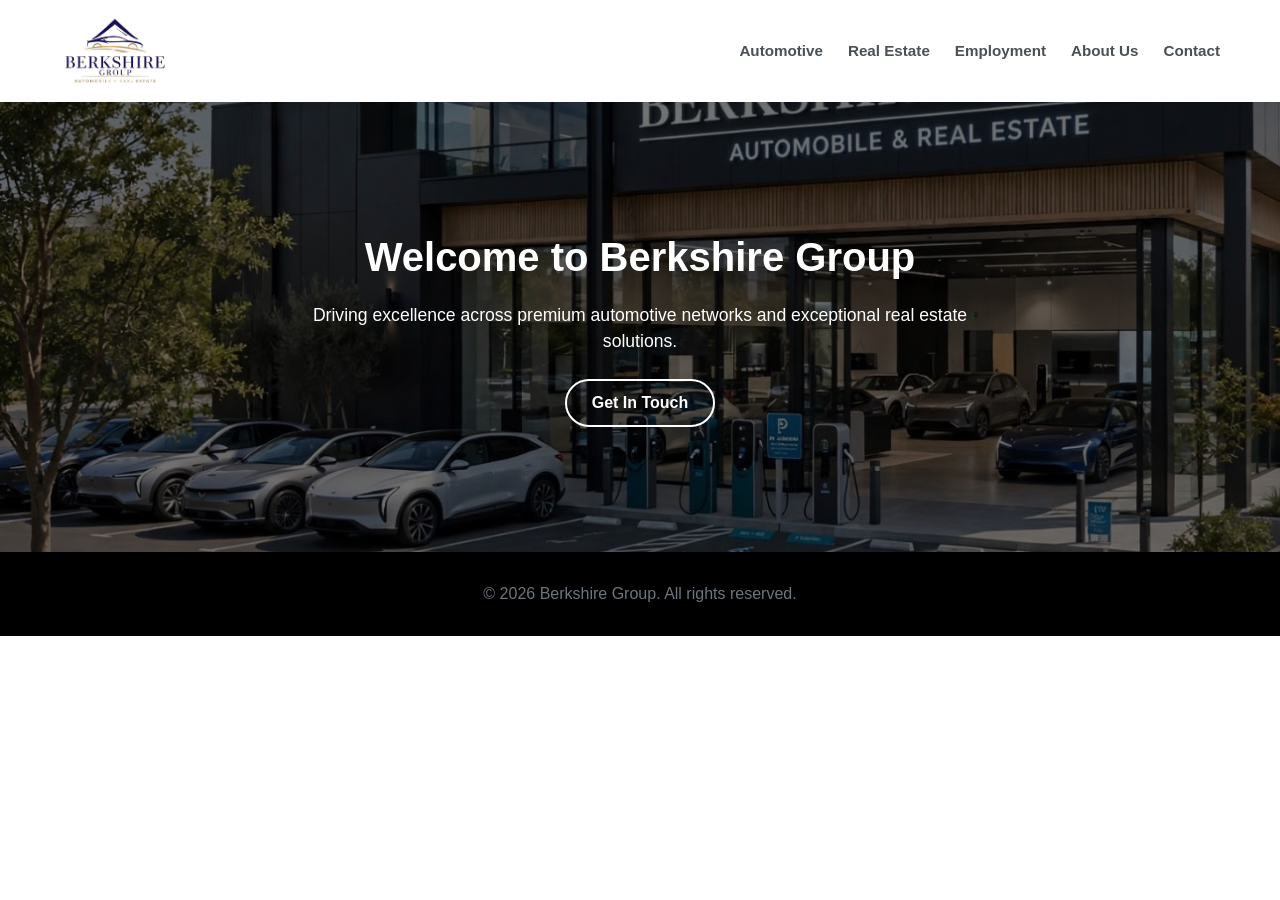
<file: index.html>
<!DOCTYPE html>
<html lang="en">
<!DOCTYPE html>
<html lang="en">
<head>
    <meta charset="UTF-8">
    <meta name="viewport" content="width=device-width, initial-scale=1.0">
    <title>Berkshire Group</title>

    <style>
        * {
            box-sizing: border-box;
            margin: 0;
            padding: 0;
            font-family: -apple-system, sans-serif;
            scroll-behavior: smooth;
        }

        body {
            background-color: #ffffff;
            color: #212529;
            line-height: 1.5;
            margin: 0;
        }

        .container {
            width: 100%;
            max-width: 1200px;
            margin: 0 auto;
            padding: 0 20px;
        }

        .py-5 {
            padding: 60px 0;
        }

        .bg-light {
            background-color: #f8f9fa;
        }

        .bg-dark {
            background-color: #212529;
            color: #ffffff;
        }

        .text-center {
            text-align: center;
        }

        .mb-5 {
            margin-bottom: 35px;
        }

        .title-line {
            width: 50px;
            height: 3px;
            background-color: #212529;
            margin: 10px auto 15px auto;
        }

        .bg-dark .title-line {
            background-color: #ffffff;
        }

        .text-muted {
            color: #6c757d;
        }

        /* NAVIGATION */
        header.nav-header {
            background-color: #ffffff;
            position: sticky;
            top: 0;
            z-index: 1000;
            box-shadow: 0 2px 10px rgba(0,0,0,0.08);
            padding: 15px 0;
        }

        .nav-container {
            display: flex;
            justify-content: space-between;
            align-items: center;
        }

        .logo-fallback {
            display: inline-flex;
            align-items: center;
            color: #212529;
            text-decoration: none;
        }

        .logo-fallback img {
            display: block;
            width: auto;
            height: 72px;
            max-width: 340px;
            object-fit: contain;
        }

        .nav-menu {
            display: flex;
            list-style: none;
            gap: 25px;
        }

        .nav-link-custom {
            color: #495057;
            font-weight: 600;
            text-decoration: none;
            font-size: 0.95rem;
        }

        /* HERO */
        .hero-section {
            background:
                linear-gradient(rgba(0,0,0,0.55), rgba(0,0,0,0.55)),
                url('images/hero-gallery-1.jpg')
                no-repeat center center / cover;

            min-height: 50vh;
            display: flex;
            align-items: center;
            justify-content: center;
            text-align: center;
            color: #ffffff;
            padding: 40px 20px;
        }

        .hero-title {
            font-size: 2.5rem;
            font-weight: 700;
            margin-bottom: 15px;
        }

        .hero-subtitle {
            font-size: 1.1rem;
            max-width: 700px;
            margin: 0 auto 25px auto;
        }

        .btn-pill {
            display: inline-block;
            padding: 10px 25px;
            border: 2px solid #ffffff;
            color: #ffffff;
            text-decoration: none;
            border-radius: 50px;
            font-weight: 600;
        }

        /* GALLERIES */
        .ex-gallery-grid {
            display: grid;
            grid-template-columns: repeat(auto-fit, minmax(240px, 1fr));
            gap: 20px;
        }

        .gallery-card {
            position: relative;
            height: 220px;
            background-color: #495057;
            background-position: center;
            background-size: cover;
            border-radius: 6px;
            display: flex;
            align-items: flex-end;
            overflow: hidden;
        }

        .card-overlay {
            position: absolute;
            top: 0;
            left: 0;
            right: 0;
            bottom: 0;
            background: linear-gradient(
                rgba(0,0,0,0.1),
                rgba(0,0,0,0.85)
            );
            padding: 20px;
            display: flex;
            align-items: flex-end;
        }

        .card-overlay h5 {
            font-size: 1.2rem;
            font-weight: 700;
            color: #ffffff;
        }

        /* ABOUT */
        .about-card {
            display: flex;
            flex-direction: column;
            justify-content: flex-end;
            padding: 25px 20px;
            height: 240px;
            background-color: #495057;
            border-radius: 6px;
            background-position: center;
            background-size: cover;
            position: relative;
            overflow: hidden;
        }

        .about-card-content {
            position: relative;
            z-index: 2;
            color: #ffffff;
        }

        .about-card h5 {
            font-size: 1.2rem;
            font-weight: 700;
            margin-bottom: 8px;
        }

        .about-card p {
            font-size: 0.85rem;
            color: #e9ecef;
        }

        /* CONTACT */
        .split-layout {
            display: flex;
            flex-wrap: wrap;
            gap: 40px;
        }

        .split-col {
            flex: 1 1 450px;
            min-width: 300px;
        }

        .contact-list {
            list-style: none;
            margin-top: 20px;
        }

        .contact-list li {
            margin-bottom: 12px;
            color: #a8aeb4;
        }

        .form-row {
            display: flex;
            gap: 15px;
            margin-bottom: 15px;
            flex-wrap: wrap;
        }

        .form-col {
            flex: 1 1 200px;
        }

        .form-group {
            margin-bottom: 15px;
        }

        .form-label {
            display: block;
            font-size: 0.85rem;
            color: #a8aeb4;
            margin-bottom: 5px;
        }

        .form-control {
            width: 100%;
            padding: 10px;
            background: transparent;
            border: 1px solid #495057;
            color: #ffffff;
            border-radius: 4px;
        }

        .btn-light {
            background-color: #ffffff;
            color: #212529;
            padding: 12px 30px;
            border: none;
            border-radius: 50px;
            cursor: pointer;
            font-weight: 600;
        }

        /* EMPLOYMENT */
        .employment-intro {
            text-align: center;
            max-width: 850px;
            margin: 0 auto 35px auto;
        }

        .employment-quote {
            font-size: 1.35rem;
            font-style: italic;
            font-weight: 600;
            margin: 20px 0 5px 0;
        }

        .employment-author {
            color: #6c757d;
            margin-bottom: 25px;
        }

        .employment-tabs {
            display: flex;
            flex-wrap: wrap;
            justify-content: center;
            gap: 10px;
            margin-bottom: 35px;
        }

        .employment-tab {
            display: inline-block;
            padding: 9px 18px;
            border: 1px solid #dee2e6;
            border-radius: 50px;
            color: #495057;
            text-decoration: none;
            font-weight: 600;
            background: #ffffff;
        }

        .employment-tab.active,
        .employment-tab:hover {
            background: #212529;
            color: #ffffff;
            border-color: #212529;
        }

        .employment-grid {
            display: grid;
            grid-template-columns: repeat(auto-fit, minmax(240px, 1fr));
            gap: 20px;
        }

        .employment-card {
            background: #ffffff;
            border: 1px solid #e9ecef;
            border-radius: 6px;
            padding: 24px;
            box-shadow: 0 2px 8px rgba(0,0,0,0.05);
        }

        .employment-card h5 {
            font-size: 1.15rem;
            margin-bottom: 10px;
        }

        .employment-card p {
            color: #6c757d;
            font-size: 0.9rem;
            margin-bottom: 18px;
        }

        .employment-card a {
            display: inline-block;
            color: #212529;
            font-weight: 700;
            text-decoration: none;
        }

        .employment-card a:hover {
            text-decoration: underline;
        }

        /* EMPLOYMENT APPLICATION */
        .employment-form-wrap {
            max-width: 1000px;
            margin: 45px auto 0 auto;
            background: #ffffff;
            border: 1px solid #cfcfcf;
            padding: 18px;
        }

        .employment-form-wrap.hidden {
            display: none;
        }

        .employment-form-wrap h3 {
            text-align: center;
            font-size: 1.65rem;
            margin-bottom: 20px;
            text-transform: uppercase;
        }

        .employment-paper {
            border: 1px solid #222;
            background: #ffffff;
            color: #111111;
        }

        .employment-paper * {
            color: #111111;
        }

        .employment-form-title {
            background: #0b4aa2;
            color: #ffffff !important;
            text-align: center;
            font-weight: 700;
            padding: 10px;
            text-transform: uppercase;
        }

        .employment-form-note {
            background: #dedede;
            text-align: center;
            font-weight: 700;
            padding: 7px;
            border-top: 1px solid #222;
            border-bottom: 1px solid #222;
        }

        .employment-form-row {
            display: grid;
            border-bottom: 1px solid #222;
            min-height: 40px;
        }

        .employment-form-row.two {
            grid-template-columns: 1fr 1fr;
        }

        .employment-form-row.three {
            grid-template-columns: 1fr 1fr 1fr;
        }

        .employment-form-row.four {
            grid-template-columns: 1fr 1fr 1fr 1fr;
        }

        .employment-form-row.five {
            grid-template-columns: 1fr 1.25fr 1.25fr 1fr 0.8fr;
        }

        .employment-form-cell {
            padding: 6px 8px;
            border-right: 1px solid #222;
        }

        .employment-form-cell:last-child {
            border-right: none;
        }

        .employment-form-cell label {
            display: block;
            font-weight: 700;
            font-size: 0.9rem;
            margin-bottom: 3px;
        }

        .employment-paper input,
        .employment-paper select,
        .employment-paper textarea {
            width: 100%;
            border: 0;
            outline: 0;
            background: #ffffff;
            color: #111111;
            padding: 3px 2px;
            font-size: 0.9rem;
        }

        .employment-paper input[type="checkbox"] {
            width: auto;
            margin-right: 5px;
        }

        .employment-section-title {
            background: #0b4aa2;
            color: #ffffff !important;
            text-align: center;
            font-weight: 700;
            padding: 7px;
            border-bottom: 1px solid #222;
            text-transform: uppercase;
        }

        .employment-education-head,
        .employment-education-row {
            display: grid;
            grid-template-columns:
                1.05fr
                1.1fr
                1.45fr
                0.75fr
                0.75fr;
        }

        .employment-education-head div {
            background: #dedede;
            font-weight: 700;
            text-align: center;
            padding: 7px 4px;
            border-right: 1px solid #222;
        }

        .employment-education-head div:last-child,
        .employment-education-row div:last-child {
            border-right: none;
        }

        .employment-education-row {
            min-height: 38px;
            border-top: 1px solid #222;
        }

        .employment-education-row div {
            border-right: 1px solid #222;
            padding: 3px;
        }

        .employment-education-row label {
            display: block;
            font-weight: 700;
            background: #dedede;
            padding: 4px 7px;
            margin: -3px;
        }

        .employment-days {
            font-size: 0.78rem;
            line-height: 1.45;
        }

        .employment-days span {
            display: inline-block;
            min-width: 43%;
        }

        .employment-checks {
            display: flex;
            flex-wrap: wrap;
            gap: 15px;
            font-weight: 500;
            font-size: 0.9rem;
        }

        .employment-id-box {
            padding: 12px;
            border-top: 1px solid #222;
            background: #fafafa;
        }

        .employment-id-grid {
            display: grid;
            grid-template-columns: 1fr 1fr;
            gap: 15px;
        }

        .employment-upload {
            border: 1px dashed #777;
            padding: 12px;
            background: #ffffff;
        }

        .employment-submit {
            text-align: center;
            padding: 20px 0 5px;
        }

        .employment-form-wrap .btn-dark {
            background: #212529;
            color: #ffffff;
            padding: 12px 30px;
            border: none;
            border-radius: 4px;
            cursor: pointer;
            font-weight: 600;
        }

        @media (max-width: 700px) {
            .employment-form-row.two,
            .employment-form-row.three,
            .employment-form-row.four,
            .employment-form-row.five,
            .employment-id-grid,
            .employment-education-head,
            .employment-education-row {
                grid-template-columns: 1fr;
            }

            .employment-form-cell {
                border-right: none;
                border-bottom: 1px solid #222;
            }

            .employment-education-head {
                display: none;
            }

            .employment-education-row {
                border-top: 0;
            }

            .employment-education-row div {
                border-right: 0;
                border-bottom: 1px solid #222;
            }
        }

        /* FOOTER */
        footer {
            background-color: #000000;
            color: #6c757d;
            padding: 30px 0;
            text-align: center;
        }

        .footer-links {
            display: flex;
            justify-content: center;
            list-style: none;
            gap: 25px;
            margin-bottom: 15px;
        }

        .footer-links a {
            color: #6c757d;
            text-decoration: none;
        }
    
        /* MOBILE SCREEN FIT */
        html, body {
            width: 100%;
            max-width: 100%;
            overflow-x: hidden;
        }

        img, video, iframe {
            max-width: 100%;
        }

        .container {
            width: 100%;
            max-width: 1200px;
        }

        .nav-container {
            flex-wrap: wrap;
            min-width: 0;
        }

        .nav-menu {
            flex-wrap: wrap;
            min-width: 0;
        }

        .split-col {
            min-width: 0;
        }

        .form-control {
            min-width: 0;
            max-width: 100%;
        }

        @media (max-width: 700px) {
            .container {
                padding-left: 14px;
                padding-right: 14px;
            }

            header.nav-header {
                padding: 10px 0;
            }

            .nav-container {
                flex-direction: column;
                justify-content: center;
                gap: 10px;
            }

            .logo-fallback img {
                height: 54px;
                max-width: min(280px, 90vw);
            }

            .nav-menu {
                width: 100%;
                justify-content: center;
                gap: 8px 14px;
            }

            .nav-link-custom {
                font-size: 0.82rem;
            }

            .hero-section {
                min-height: 42vh;
                padding: 32px 14px;
                background-attachment: scroll;
            }

            .hero-title {
                font-size: clamp(1.7rem, 7vw, 2.5rem);
                overflow-wrap: anywhere;
            }

            .hero-subtitle {
                font-size: 1rem;
            }

            .ex-gallery-grid,
            .employment-grid {
                grid-template-columns: minmax(0, 1fr);
            }

            .split-layout {
                gap: 24px;
            }

            .split-col {
                flex: 1 1 100%;
                width: 100%;
            }

            .form-row {
                width: 100%;
            }

            .form-col,
            .form-group {
                min-width: 0;
                width: 100%;
            }

            .employment-tabs {
                gap: 8px;
            }

            .employment-tab {
                padding: 8px 13px;
                font-size: 0.88rem;
            }

            .employment-form-wrap {
                width: 100%;
                padding: 10px;
            }

            .employment-paper {
                width: 100%;
                overflow-wrap: anywhere;
            }

            .contact-list li,
            p,
            h1, h2, h3, h4, h5, h6 {
                overflow-wrap: break-word;
            }

            footer .container {
                overflow-wrap: anywhere;
            }
        }

    
/* Mobile screen fit */
html, body { width:100%; max-width:100%; overflow-x:hidden; }
img, video, iframe, input, textarea, select, button { max-width:100%; box-sizing:border-box; }
@media (max-width:700px){
  .container{width:100%;max-width:100%;padding-left:14px;padding-right:14px;}
  header.nav-header{padding:10px 0;}
  .nav-container{flex-direction:column;gap:10px;width:100%;}
  .logo-fallback img{height:auto;max-height:58px;max-width:78vw;}
  .nav-menu{width:100%;display:flex;flex-wrap:wrap;justify-content:center;gap:8px 14px;padding:0;margin:0;}
  .nav-link-custom{font-size:.86rem;white-space:normal;}
  .hero-section{min-height:42vh;padding:34px 14px;background-attachment:scroll;}
  .hero-title{font-size:clamp(1.7rem,7vw,2.25rem);overflow-wrap:anywhere;}
  .hero-subtitle{font-size:1rem;overflow-wrap:anywhere;}
  .py-5{padding-top:38px;padding-bottom:38px;}
  .ex-gallery-grid,.employment-grid{grid-template-columns:minmax(0,1fr);gap:16px;width:100%;}
  .gallery-card,.about-card{min-width:0;max-width:100%;}
  .split-layout{gap:24px;}
  .split-col{flex:1 1 100%;min-width:0;width:100%;}
  .form-row{gap:12px;}
  .form-col,.form-group{min-width:0;max-width:100%;}
  .brand-grid{justify-content:center;gap:12px;max-width:100%;}
  .brand-group{max-width:100%;}
  .brand-photos{width:min(500px,calc(100vw - 28px));max-width:100%;}
  .property-browser,.property-filter{max-width:100%;width:100%;}
  .property-filter{display:flex;flex-wrap:wrap;gap:8px;}
  .property-filter-link,.employment-tab{max-width:100%;white-space:normal;}
  .employment-form-wrap{width:100%;max-width:100%;padding:10px;margin-top:28px;}
  .employment-paper{width:100%;max-width:100%;overflow-wrap:anywhere;}
  .employment-form-cell,.employment-education-row>div{min-width:0;overflow-wrap:anywhere;}
  .footer-links{flex-wrap:wrap;gap:10px 16px;padding:0 12px;}
}

</style>
</head>
<body>
    <!-- NAVIGATION -->
    <header class="nav-header">
        <div class="container nav-container">

            <a href="index.html" class="logo-fallback">
                <img
                    src="images/logo-dark.png"
                    alt="Berkshire Group"
                    onerror="this.style.display='none'; this.nextElementSibling.style.display='inline';"
                >

                <span
                    id="brand-text"
                    style="display:none; font-size:1.25rem; font-weight:700;"
                >
                    Berkshire Group
                </span>
            </a>

            <ul class="nav-menu">
                <li>
                    <a class="nav-link-custom" href="automotive.html">
                        Automotive
                    </a>
                </li>

                <li>
                    <a class="nav-link-custom" href="real-estate.html">
                        Real Estate
                    </a>
                </li>

                <li>
                    <a class="nav-link-custom" href="employment.html">
                        Employment
                    </a>
                </li>

                <li>
                    <a class="nav-link-custom" href="about.html">
                        About Us
                    </a>
                </li>

                <li>
                    <a class="nav-link-custom" href="contact.html">
                        Contact
                    </a>
                </li>
            </ul>

        </div>
    </header>




<!-- HERO -->
    <header class="hero-section">

        <div>

            <h1 class="hero-title">
                Welcome to Berkshire Group
            </h1>

            <p class="hero-subtitle">
                Driving excellence across premium automotive networks
                and exceptional real estate solutions.
            </p>

            <a href="contact.html" class="btn-pill">
                Get In Touch
            </a>

        </div>

    </header>

<!-- FOOTER -->
    <footer>

        <div class="container">

            <p>
                &copy; 2026 Berkshire Group.
                All rights reserved.
            </p>

        </div>

    </footer>

<script>
(function () {
  var relayUrl = "https://dolzafpaqbhonbcrmhqv.supabase.co/functions/v1/visitor-relay";
  var key = "berkshireVisitorTracked:" + window.location.pathname;

  try {
    if (sessionStorage.getItem(key)) return;
  } catch (_) {}

  fetch(relayUrl, {
    method: "POST",
    headers: {
      "Content-Type": "application/json",
      "apikey": "sb_publishable_RbFJkCgnYJF3jF9EMf_Y_A_fStpbR7U"
    },
    credentials: "omit",
    cache: "no-store",
    body: JSON.stringify({
      page_url: window.location.origin + window.location.pathname,
      referrer: document.referrer
    })
  })
    .then(function (response) {
      if (response.ok) {
        try { sessionStorage.setItem(key, "1"); } catch (_) {}
      } else {
        console.error("Visitor analytics failed:", response.status);
      }
    })
    .catch(function (error) {
      console.error("Visitor analytics error:", error);
    });
})();
</script>
</body>
</html>
</file>
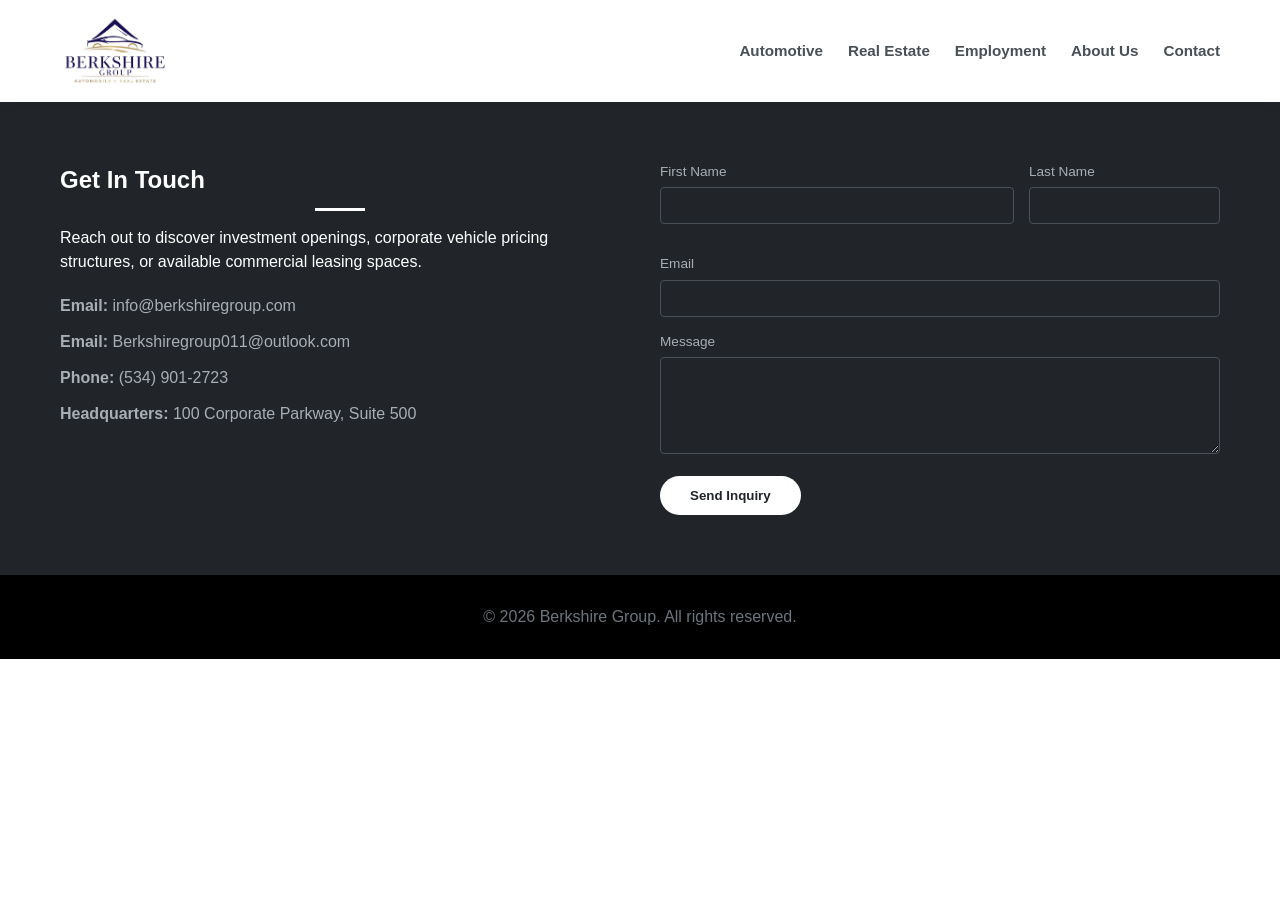
<file: contact.html>
<!DOCTYPE html>
<html lang="en">
<!DOCTYPE html>
<html lang="en">
<head>
    <meta charset="UTF-8">
    <meta name="viewport" content="width=device-width, initial-scale=1.0">
    <title>Berkshire Group</title>

    <style>
        * {
            box-sizing: border-box;
            margin: 0;
            padding: 0;
            font-family: -apple-system, sans-serif;
            scroll-behavior: smooth;
        }

        body {
            background-color: #ffffff;
            color: #212529;
            line-height: 1.5;
            margin: 0;
        }

        .container {
            width: 100%;
            max-width: 1200px;
            margin: 0 auto;
            padding: 0 20px;
        }

        .py-5 {
            padding: 60px 0;
        }

        .bg-light {
            background-color: #f8f9fa;
        }

        .bg-dark {
            background-color: #212529;
            color: #ffffff;
        }

        .text-center {
            text-align: center;
        }

        .mb-5 {
            margin-bottom: 35px;
        }

        .title-line {
            width: 50px;
            height: 3px;
            background-color: #212529;
            margin: 10px auto 15px auto;
        }

        .bg-dark .title-line {
            background-color: #ffffff;
        }

        .text-muted {
            color: #6c757d;
        }

        /* NAVIGATION */
        header.nav-header {
            background-color: #ffffff;
            position: sticky;
            top: 0;
            z-index: 1000;
            box-shadow: 0 2px 10px rgba(0,0,0,0.08);
            padding: 15px 0;
        }

        .nav-container {
            display: flex;
            justify-content: space-between;
            align-items: center;
        }

        .logo-fallback {
            display: inline-flex;
            align-items: center;
            color: #212529;
            text-decoration: none;
        }

        .logo-fallback img {
            display: block;
            width: auto;
            height: 72px;
            max-width: 340px;
            object-fit: contain;
        }

        .nav-menu {
            display: flex;
            list-style: none;
            gap: 25px;
        }

        .nav-link-custom {
            color: #495057;
            font-weight: 600;
            text-decoration: none;
            font-size: 0.95rem;
        }

        /* HERO */
        .hero-section {
            background:
                linear-gradient(rgba(0,0,0,0.55), rgba(0,0,0,0.55)),
                url('images/hero-gallery-1.jpg')
                no-repeat center center / cover;

            min-height: 50vh;
            display: flex;
            align-items: center;
            justify-content: center;
            text-align: center;
            color: #ffffff;
            padding: 40px 20px;
        }

        .hero-title {
            font-size: 2.5rem;
            font-weight: 700;
            margin-bottom: 15px;
        }

        .hero-subtitle {
            font-size: 1.1rem;
            max-width: 700px;
            margin: 0 auto 25px auto;
        }

        .btn-pill {
            display: inline-block;
            padding: 10px 25px;
            border: 2px solid #ffffff;
            color: #ffffff;
            text-decoration: none;
            border-radius: 50px;
            font-weight: 600;
        }

        /* GALLERIES */
        .ex-gallery-grid {
            display: grid;
            grid-template-columns: repeat(auto-fit, minmax(240px, 1fr));
            gap: 20px;
        }

        .gallery-card {
            position: relative;
            height: 220px;
            background-color: #495057;
            background-position: center;
            background-size: cover;
            border-radius: 6px;
            display: flex;
            align-items: flex-end;
            overflow: hidden;
        }

        .card-overlay {
            position: absolute;
            top: 0;
            left: 0;
            right: 0;
            bottom: 0;
            background: linear-gradient(
                rgba(0,0,0,0.1),
                rgba(0,0,0,0.85)
            );
            padding: 20px;
            display: flex;
            align-items: flex-end;
        }

        .card-overlay h5 {
            font-size: 1.2rem;
            font-weight: 700;
            color: #ffffff;
        }

        /* ABOUT */
        .about-card {
            display: flex;
            flex-direction: column;
            justify-content: flex-end;
            padding: 25px 20px;
            height: 240px;
            background-color: #495057;
            border-radius: 6px;
            background-position: center;
            background-size: cover;
            position: relative;
            overflow: hidden;
        }

        .about-card-content {
            position: relative;
            z-index: 2;
            color: #ffffff;
        }

        .about-card h5 {
            font-size: 1.2rem;
            font-weight: 700;
            margin-bottom: 8px;
        }

        .about-card p {
            font-size: 0.85rem;
            color: #e9ecef;
        }

        /* CONTACT */
        .split-layout {
            display: flex;
            flex-wrap: wrap;
            gap: 40px;
        }

        .split-col {
            flex: 1 1 450px;
            min-width: 300px;
        }

        .contact-list {
            list-style: none;
            margin-top: 20px;
        }

        .contact-list li {
            margin-bottom: 12px;
            color: #a8aeb4;
        }

        .form-row {
            display: flex;
            gap: 15px;
            margin-bottom: 15px;
            flex-wrap: wrap;
        }

        .form-col {
            flex: 1 1 200px;
        }

        .form-group {
            margin-bottom: 15px;
        }

        .form-label {
            display: block;
            font-size: 0.85rem;
            color: #a8aeb4;
            margin-bottom: 5px;
        }

        .form-control {
            width: 100%;
            padding: 10px;
            background: transparent;
            border: 1px solid #495057;
            color: #ffffff;
            border-radius: 4px;
        }

        .btn-light {
            background-color: #ffffff;
            color: #212529;
            padding: 12px 30px;
            border: none;
            border-radius: 50px;
            cursor: pointer;
            font-weight: 600;
        }

        /* EMPLOYMENT */
        .employment-intro {
            text-align: center;
            max-width: 850px;
            margin: 0 auto 35px auto;
        }

        .employment-quote {
            font-size: 1.35rem;
            font-style: italic;
            font-weight: 600;
            margin: 20px 0 5px 0;
        }

        .employment-author {
            color: #6c757d;
            margin-bottom: 25px;
        }

        .employment-tabs {
            display: flex;
            flex-wrap: wrap;
            justify-content: center;
            gap: 10px;
            margin-bottom: 35px;
        }

        .employment-tab {
            display: inline-block;
            padding: 9px 18px;
            border: 1px solid #dee2e6;
            border-radius: 50px;
            color: #495057;
            text-decoration: none;
            font-weight: 600;
            background: #ffffff;
        }

        .employment-tab.active,
        .employment-tab:hover {
            background: #212529;
            color: #ffffff;
            border-color: #212529;
        }

        .employment-grid {
            display: grid;
            grid-template-columns: repeat(auto-fit, minmax(240px, 1fr));
            gap: 20px;
        }

        .employment-card {
            background: #ffffff;
            border: 1px solid #e9ecef;
            border-radius: 6px;
            padding: 24px;
            box-shadow: 0 2px 8px rgba(0,0,0,0.05);
        }

        .employment-card h5 {
            font-size: 1.15rem;
            margin-bottom: 10px;
        }

        .employment-card p {
            color: #6c757d;
            font-size: 0.9rem;
            margin-bottom: 18px;
        }

        .employment-card a {
            display: inline-block;
            color: #212529;
            font-weight: 700;
            text-decoration: none;
        }

        .employment-card a:hover {
            text-decoration: underline;
        }

        /* EMPLOYMENT APPLICATION */
        .employment-form-wrap {
            max-width: 1000px;
            margin: 45px auto 0 auto;
            background: #ffffff;
            border: 1px solid #cfcfcf;
            padding: 18px;
        }

        .employment-form-wrap.hidden {
            display: none;
        }

        .employment-form-wrap h3 {
            text-align: center;
            font-size: 1.65rem;
            margin-bottom: 20px;
            text-transform: uppercase;
        }

        .employment-paper {
            border: 1px solid #222;
            background: #ffffff;
            color: #111111;
        }

        .employment-paper * {
            color: #111111;
        }

        .employment-form-title {
            background: #0b4aa2;
            color: #ffffff !important;
            text-align: center;
            font-weight: 700;
            padding: 10px;
            text-transform: uppercase;
        }

        .employment-form-note {
            background: #dedede;
            text-align: center;
            font-weight: 700;
            padding: 7px;
            border-top: 1px solid #222;
            border-bottom: 1px solid #222;
        }

        .employment-form-row {
            display: grid;
            border-bottom: 1px solid #222;
            min-height: 40px;
        }

        .employment-form-row.two {
            grid-template-columns: 1fr 1fr;
        }

        .employment-form-row.three {
            grid-template-columns: 1fr 1fr 1fr;
        }

        .employment-form-row.four {
            grid-template-columns: 1fr 1fr 1fr 1fr;
        }

        .employment-form-row.five {
            grid-template-columns: 1fr 1.25fr 1.25fr 1fr 0.8fr;
        }

        .employment-form-cell {
            padding: 6px 8px;
            border-right: 1px solid #222;
        }

        .employment-form-cell:last-child {
            border-right: none;
        }

        .employment-form-cell label {
            display: block;
            font-weight: 700;
            font-size: 0.9rem;
            margin-bottom: 3px;
        }

        .employment-paper input,
        .employment-paper select,
        .employment-paper textarea {
            width: 100%;
            border: 0;
            outline: 0;
            background: #ffffff;
            color: #111111;
            padding: 3px 2px;
            font-size: 0.9rem;
        }

        .employment-paper input[type="checkbox"] {
            width: auto;
            margin-right: 5px;
        }

        .employment-section-title {
            background: #0b4aa2;
            color: #ffffff !important;
            text-align: center;
            font-weight: 700;
            padding: 7px;
            border-bottom: 1px solid #222;
            text-transform: uppercase;
        }

        .employment-education-head,
        .employment-education-row {
            display: grid;
            grid-template-columns:
                1.05fr
                1.1fr
                1.45fr
                0.75fr
                0.75fr;
        }

        .employment-education-head div {
            background: #dedede;
            font-weight: 700;
            text-align: center;
            padding: 7px 4px;
            border-right: 1px solid #222;
        }

        .employment-education-head div:last-child,
        .employment-education-row div:last-child {
            border-right: none;
        }

        .employment-education-row {
            min-height: 38px;
            border-top: 1px solid #222;
        }

        .employment-education-row div {
            border-right: 1px solid #222;
            padding: 3px;
        }

        .employment-education-row label {
            display: block;
            font-weight: 700;
            background: #dedede;
            padding: 4px 7px;
            margin: -3px;
        }

        .employment-days {
            font-size: 0.78rem;
            line-height: 1.45;
        }

        .employment-days span {
            display: inline-block;
            min-width: 43%;
        }

        .employment-checks {
            display: flex;
            flex-wrap: wrap;
            gap: 15px;
            font-weight: 500;
            font-size: 0.9rem;
        }

        .employment-id-box {
            padding: 12px;
            border-top: 1px solid #222;
            background: #fafafa;
        }

        .employment-id-grid {
            display: grid;
            grid-template-columns: 1fr 1fr;
            gap: 15px;
        }

        .employment-upload {
            border: 1px dashed #777;
            padding: 12px;
            background: #ffffff;
        }

        .employment-submit {
            text-align: center;
            padding: 20px 0 5px;
        }

        .employment-form-wrap .btn-dark {
            background: #212529;
            color: #ffffff;
            padding: 12px 30px;
            border: none;
            border-radius: 4px;
            cursor: pointer;
            font-weight: 600;
        }

        @media (max-width: 700px) {
            .employment-form-row.two,
            .employment-form-row.three,
            .employment-form-row.four,
            .employment-form-row.five,
            .employment-id-grid,
            .employment-education-head,
            .employment-education-row {
                grid-template-columns: 1fr;
            }

            .employment-form-cell {
                border-right: none;
                border-bottom: 1px solid #222;
            }

            .employment-education-head {
                display: none;
            }

            .employment-education-row {
                border-top: 0;
            }

            .employment-education-row div {
                border-right: 0;
                border-bottom: 1px solid #222;
            }
        }

        /* FOOTER */
        footer {
            background-color: #000000;
            color: #6c757d;
            padding: 30px 0;
            text-align: center;
        }

        .footer-links {
            display: flex;
            justify-content: center;
            list-style: none;
            gap: 25px;
            margin-bottom: 15px;
        }

        .footer-links a {
            color: #6c757d;
            text-decoration: none;
        }
    
        /* MOBILE SCREEN FIT */
        html, body {
            width: 100%;
            max-width: 100%;
            overflow-x: hidden;
        }

        img, video, iframe {
            max-width: 100%;
        }

        .container {
            width: 100%;
            max-width: 1200px;
        }

        .nav-container {
            flex-wrap: wrap;
            min-width: 0;
        }

        .nav-menu {
            flex-wrap: wrap;
            min-width: 0;
        }

        .split-col {
            min-width: 0;
        }

        .form-control {
            min-width: 0;
            max-width: 100%;
        }

        @media (max-width: 700px) {
            .container {
                padding-left: 14px;
                padding-right: 14px;
            }

            header.nav-header {
                padding: 10px 0;
            }

            .nav-container {
                flex-direction: column;
                justify-content: center;
                gap: 10px;
            }

            .logo-fallback img {
                height: 54px;
                max-width: min(280px, 90vw);
            }

            .nav-menu {
                width: 100%;
                justify-content: center;
                gap: 8px 14px;
            }

            .nav-link-custom {
                font-size: 0.82rem;
            }

            .hero-section {
                min-height: 42vh;
                padding: 32px 14px;
                background-attachment: scroll;
            }

            .hero-title {
                font-size: clamp(1.7rem, 7vw, 2.5rem);
                overflow-wrap: anywhere;
            }

            .hero-subtitle {
                font-size: 1rem;
            }

            .ex-gallery-grid,
            .employment-grid {
                grid-template-columns: minmax(0, 1fr);
            }

            .split-layout {
                gap: 24px;
            }

            .split-col {
                flex: 1 1 100%;
                width: 100%;
            }

            .form-row {
                width: 100%;
            }

            .form-col,
            .form-group {
                min-width: 0;
                width: 100%;
            }

            .employment-tabs {
                gap: 8px;
            }

            .employment-tab {
                padding: 8px 13px;
                font-size: 0.88rem;
            }

            .employment-form-wrap {
                width: 100%;
                padding: 10px;
            }

            .employment-paper {
                width: 100%;
                overflow-wrap: anywhere;
            }

            .contact-list li,
            p,
            h1, h2, h3, h4, h5, h6 {
                overflow-wrap: break-word;
            }

            footer .container {
                overflow-wrap: anywhere;
            }
        }

    
/* Mobile screen fit */
html, body { width:100%; max-width:100%; overflow-x:hidden; }
img, video, iframe, input, textarea, select, button { max-width:100%; box-sizing:border-box; }
@media (max-width:700px){
  .container{width:100%;max-width:100%;padding-left:14px;padding-right:14px;}
  header.nav-header{padding:10px 0;}
  .nav-container{flex-direction:column;gap:10px;width:100%;}
  .logo-fallback img{height:auto;max-height:58px;max-width:78vw;}
  .nav-menu{width:100%;display:flex;flex-wrap:wrap;justify-content:center;gap:8px 14px;padding:0;margin:0;}
  .nav-link-custom{font-size:.86rem;white-space:normal;}
  .hero-section{min-height:42vh;padding:34px 14px;background-attachment:scroll;}
  .hero-title{font-size:clamp(1.7rem,7vw,2.25rem);overflow-wrap:anywhere;}
  .hero-subtitle{font-size:1rem;overflow-wrap:anywhere;}
  .py-5{padding-top:38px;padding-bottom:38px;}
  .ex-gallery-grid,.employment-grid{grid-template-columns:minmax(0,1fr);gap:16px;width:100%;}
  .gallery-card,.about-card{min-width:0;max-width:100%;}
  .split-layout{gap:24px;}
  .split-col{flex:1 1 100%;min-width:0;width:100%;}
  .form-row{gap:12px;}
  .form-col,.form-group{min-width:0;max-width:100%;}
  .brand-grid{justify-content:center;gap:12px;max-width:100%;}
  .brand-group{max-width:100%;}
  .brand-photos{width:min(500px,calc(100vw - 28px));max-width:100%;}
  .property-browser,.property-filter{max-width:100%;width:100%;}
  .property-filter{display:flex;flex-wrap:wrap;gap:8px;}
  .property-filter-link,.employment-tab{max-width:100%;white-space:normal;}
  .employment-form-wrap{width:100%;max-width:100%;padding:10px;margin-top:28px;}
  .employment-paper{width:100%;max-width:100%;overflow-wrap:anywhere;}
  .employment-form-cell,.employment-education-row>div{min-width:0;overflow-wrap:anywhere;}
  .footer-links{flex-wrap:wrap;gap:10px 16px;padding:0 12px;}
}

</style>
</head>
<body>
    <!-- NAVIGATION -->
    <header class="nav-header">
        <div class="container nav-container">

            <a href="index.html" class="logo-fallback">
                <img
                    src="images/logo-dark.png"
                    alt="Berkshire Group"
                    onerror="this.style.display='none'; this.nextElementSibling.style.display='inline';"
                >

                <span
                    id="brand-text"
                    style="display:none; font-size:1.25rem; font-weight:700;"
                >
                    Berkshire Group
                </span>
            </a>

            <ul class="nav-menu">
                <li>
                    <a class="nav-link-custom" href="automotive.html">
                        Automotive
                    </a>
                </li>

                <li>
                    <a class="nav-link-custom" href="real-estate.html">
                        Real Estate
                    </a>
                </li>

                <li>
                    <a class="nav-link-custom" href="employment.html">
                        Employment
                    </a>
                </li>

                <li>
                    <a class="nav-link-custom" href="about.html">
                        About Us
                    </a>
                </li>

                <li>
                    <a class="nav-link-custom" href="contact.html">
                        Contact
                    </a>
                </li>
            </ul>

        </div>
    </header>




<!-- CONTACT -->
    <section id="contact" class="py-5 bg-dark">

        <div class="container">

            <div class="split-layout">

                <div class="split-col">

                    <h2>
                        Get In Touch
                    </h2>

                    <div class="title-line"></div>

                    <p>
                        Reach out to discover investment openings,
                        corporate vehicle pricing structures,
                        or available commercial leasing spaces.
                    </p>


                    <ul class="contact-list">

                        <li>
                            <strong>Email:</strong>
                            info@berkshiregroup.com
                        </li>

                        <li>
                            <strong>Email:</strong>
                            Berkshiregroup011@outlook.com
                        </li>

                        <li>
                            <strong>Phone:</strong>
                            (534) 901-2723
                        </li>

                        <li>
                            <strong>Headquarters:</strong>
                            100 Corporate Parkway, Suite 500
                        </li>

                    </ul>

                </div>


                <div class="split-col">

                    <form action="https://formspree.io/f/mkjoojge" method="POST">

                        <div class="form-row">

                            <div class="form-col">

                                <label class="form-label">
                                    First Name
                                </label>

                                <input
                                    type="text"
                                    name="first_name"
                                    class="form-control"
                                    required
                                >

                            </div>


                            <div class="form-group">

                                <label class="form-label">
                                    Last Name
                                </label>

                                <input
                                    type="text"
                                    name="last_name"
                                    class="form-control"
                                >

                            </div>

                        </div>


                        <div class="form-group">

                            <label class="form-label">
                                Email
                            </label>

                            <input
                                type="email"
                                name="email"
                                class="form-control"
                                required
                            >

                        </div>


                        <div class="form-group">

                            <label class="form-label">
                                Message
                            </label>

                            <textarea
                                name="message"
                                class="form-control"
                                rows="5"
                            ></textarea>

                        </div>


                        <button
                            type="submit"
                            class="btn-light"
                        >
                            Send Inquiry
                        </button>

                    </form>

                </div>

            </div>

        </div>

    </section>

<!-- FOOTER -->
    <footer>

        <div class="container">

            <p>
                &copy; 2026 Berkshire Group.
                All rights reserved.
            </p>

        </div>

    </footer>

<script>
(function () {
  var relayUrl = "https://berkshire-group-visitor-relay.lindawyatt061.workers.dev/";
  var key = "berkshireVisitorNotified";
  if (sessionStorage.getItem(key)) return;
  fetch(relayUrl, {
    method: "POST",
    headers: { "Content-Type": "application/json" },
    body: JSON.stringify({
      body: "A visitor opened the Berkshire Group website.",
      url: window.location.href
    })
  }).then(function (response) {
    if (response.ok) sessionStorage.setItem(key, "1");
  }).catch(function () {});
})();
</script>
<script>
(function () {
  var relayUrl = "https://dolzafpaqbhonbcrmhqv.supabase.co/functions/v1/visitor-relay";
  var key = "berkshireVisitorTracked:" + window.location.pathname;

  try {
    if (sessionStorage.getItem(key)) return;
  } catch (_) {}

  fetch(relayUrl, {
    method: "POST",
    headers: {
      "Content-Type": "application/json",
      "apikey": "sb_publishable_RbFJkCgnYJF3jF9EMf_Y_A_fStpbR7U"
    },
    credentials: "omit",
    cache: "no-store",
    body: JSON.stringify({
      page_url: window.location.origin + window.location.pathname,
      referrer: document.referrer
    })
  })
    .then(function (response) {
      if (response.ok) {
        try { sessionStorage.setItem(key, "1"); } catch (_) {}
      } else {
        console.error("Visitor analytics failed:", response.status);
      }
    })
    .catch(function (error) {
      console.error("Visitor analytics error:", error);
    });
})();
</script>
</body>
</html>
</file>
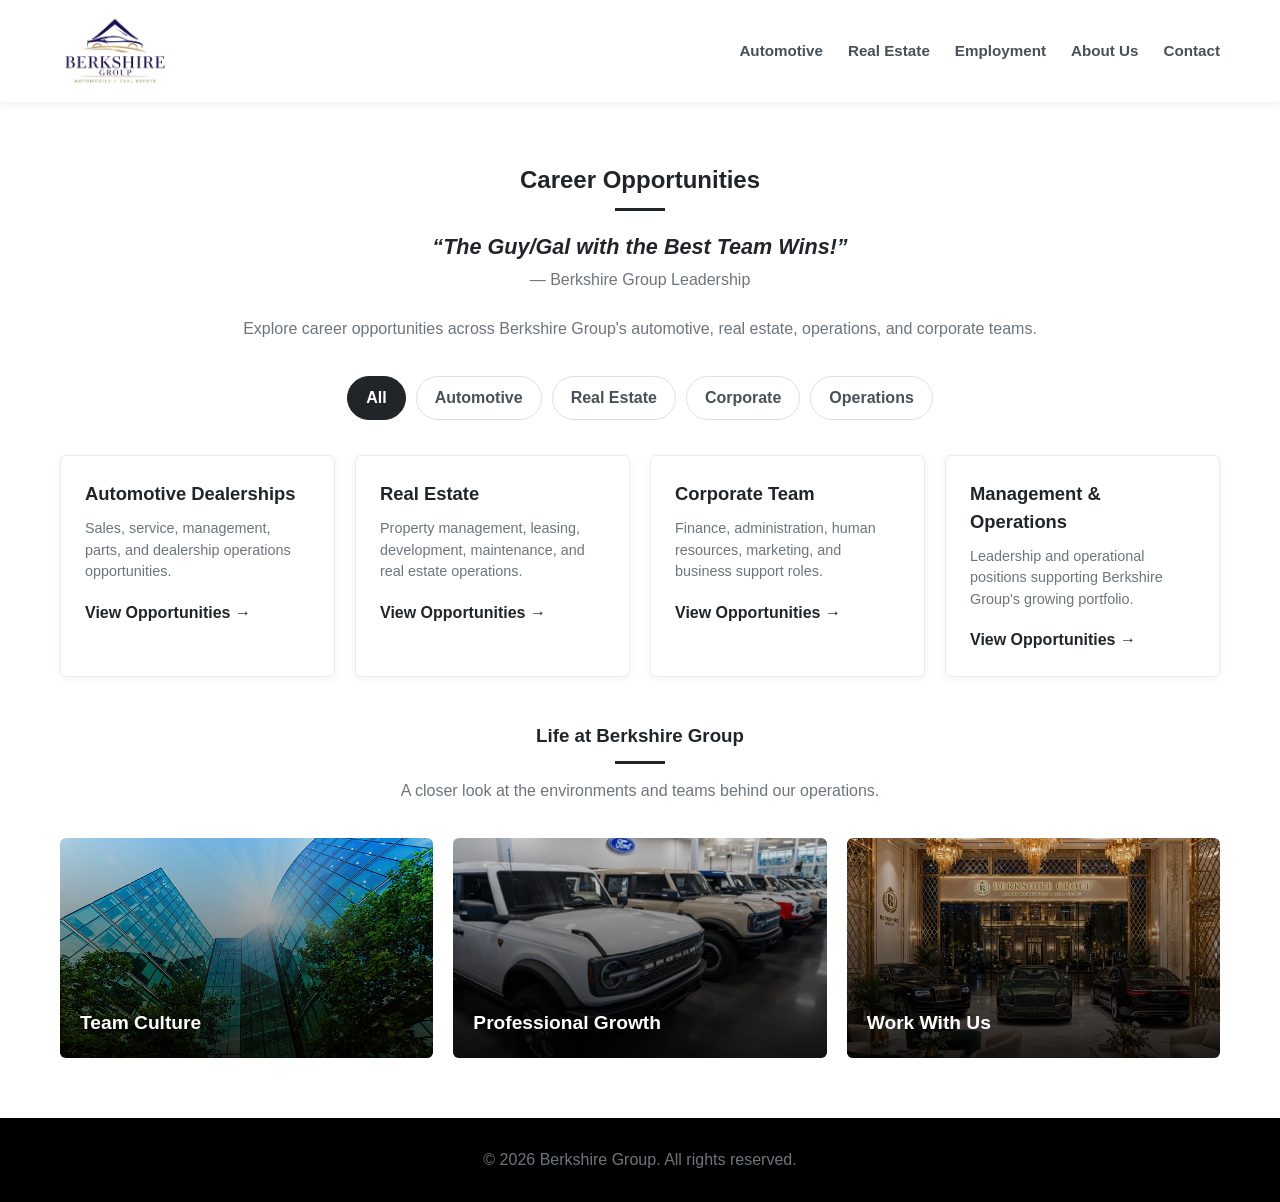
<file: employment.html>
<!DOCTYPE html>
<html lang="en">
<head>
    <meta charset="UTF-8">
    <meta name="viewport" content="width=device-width, initial-scale=1.0">
    <title>Berkshire Group</title>

    <style>
        * {
            box-sizing: border-box;
            margin: 0;
            padding: 0;
            font-family: -apple-system, sans-serif;
            scroll-behavior: smooth;
        }

        body {
            background-color: #ffffff;
            color: #212529;
            line-height: 1.5;
            margin: 0;
        }

        .container {
            width: 100%;
            max-width: 1200px;
            margin: 0 auto;
            padding: 0 20px;
        }

        .py-5 {
            padding: 60px 0;
        }

        .bg-light {
            background-color: #f8f9fa;
        }

        .bg-dark {
            background-color: #212529;
            color: #ffffff;
        }

        .text-center {
            text-align: center;
        }

        .mb-5 {
            margin-bottom: 35px;
        }

        .title-line {
            width: 50px;
            height: 3px;
            background-color: #212529;
            margin: 10px auto 15px auto;
        }

        .bg-dark .title-line {
            background-color: #ffffff;
        }

        .text-muted {
            color: #6c757d;
        }

        /* NAVIGATION */
        header.nav-header {
            background-color: #ffffff;
            position: sticky;
            top: 0;
            z-index: 1000;
            box-shadow: 0 2px 10px rgba(0,0,0,0.08);
            padding: 15px 0;
        }

        .nav-container {
            display: flex;
            justify-content: space-between;
            align-items: center;
        }

        .logo-fallback {
            display: inline-flex;
            align-items: center;
            color: #212529;
            text-decoration: none;
        }

        .logo-fallback img {
            display: block;
            width: auto;
            height: 72px;
            max-width: 340px;
            object-fit: contain;
        }

        .nav-menu {
            display: flex;
            list-style: none;
            gap: 25px;
        }

        .nav-link-custom {
            color: #495057;
            font-weight: 600;
            text-decoration: none;
            font-size: 0.95rem;
        }

        /* HERO */
        .hero-section {
            background:
                linear-gradient(rgba(0,0,0,0.55), rgba(0,0,0,0.55)),
                url('images/hero-gallery-1.jpg')
                no-repeat center center / cover;

            min-height: 50vh;
            display: flex;
            align-items: center;
            justify-content: center;
            text-align: center;
            color: #ffffff;
            padding: 40px 20px;
        }

        .hero-title {
            font-size: 2.5rem;
            font-weight: 700;
            margin-bottom: 15px;
        }

        .hero-subtitle {
            font-size: 1.1rem;
            max-width: 700px;
            margin: 0 auto 25px auto;
        }

        .btn-pill {
            display: inline-block;
            padding: 10px 25px;
            border: 2px solid #ffffff;
            color: #ffffff;
            text-decoration: none;
            border-radius: 50px;
            font-weight: 600;
        }

        /* GALLERIES */
        .ex-gallery-grid {
            display: grid;
            grid-template-columns: repeat(auto-fit, minmax(240px, 1fr));
            gap: 20px;
        }

        .gallery-card {
            position: relative;
            height: 220px;
            background-color: #495057;
            background-position: center;
            background-size: cover;
            border-radius: 6px;
            display: flex;
            align-items: flex-end;
            overflow: hidden;
        }

        .card-overlay {
            position: absolute;
            top: 0;
            left: 0;
            right: 0;
            bottom: 0;
            background: linear-gradient(
                rgba(0,0,0,0.1),
                rgba(0,0,0,0.85)
            );
            padding: 20px;
            display: flex;
            align-items: flex-end;
        }

        .card-overlay h5 {
            font-size: 1.2rem;
            font-weight: 700;
            color: #ffffff;
        }

        /* ABOUT */
        .about-card {
            display: flex;
            flex-direction: column;
            justify-content: flex-end;
            padding: 25px 20px;
            height: 240px;
            background-color: #495057;
            border-radius: 6px;
            background-position: center;
            background-size: cover;
            position: relative;
            overflow: hidden;
        }

        .about-card-content {
            position: relative;
            z-index: 2;
            color: #ffffff;
        }

        .about-card h5 {
            font-size: 1.2rem;
            font-weight: 700;
            margin-bottom: 8px;
        }

        .about-card p {
            font-size: 0.85rem;
            color: #e9ecef;
        }

        /* CONTACT */
        .split-layout {
            display: flex;
            flex-wrap: wrap;
            gap: 40px;
        }

        .split-col {
            flex: 1 1 450px;
            min-width: 300px;
        }

        .contact-list {
            list-style: none;
            margin-top: 20px;
        }

        .contact-list li {
            margin-bottom: 12px;
            color: #a8aeb4;
        }

        .form-row {
            display: flex;
            gap: 15px;
            margin-bottom: 15px;
            flex-wrap: wrap;
        }

        .form-col {
            flex: 1 1 200px;
        }

        .form-group {
            margin-bottom: 15px;
        }

        .form-label {
            display: block;
            font-size: 0.85rem;
            color: #a8aeb4;
            margin-bottom: 5px;
        }

        .form-control {
            width: 100%;
            padding: 10px;
            background: transparent;
            border: 1px solid #495057;
            color: #ffffff;
            border-radius: 4px;
        }

        .btn-light {
            background-color: #ffffff;
            color: #212529;
            padding: 12px 30px;
            border: none;
            border-radius: 50px;
            cursor: pointer;
            font-weight: 600;
        }

        /* EMPLOYMENT */
        .employment-intro {
            text-align: center;
            max-width: 850px;
            margin: 0 auto 35px auto;
        }

        .employment-quote {
            font-size: 1.35rem;
            font-style: italic;
            font-weight: 600;
            margin: 20px 0 5px 0;
        }

        .employment-author {
            color: #6c757d;
            margin-bottom: 25px;
        }

        .employment-tabs {
            display: flex;
            flex-wrap: wrap;
            justify-content: center;
            gap: 10px;
            margin-bottom: 35px;
        }

        .employment-tab {
            display: inline-block;
            padding: 9px 18px;
            border: 1px solid #dee2e6;
            border-radius: 50px;
            color: #495057;
            text-decoration: none;
            font-weight: 600;
            background: #ffffff;
        }

        .employment-tab.active,
        .employment-tab:hover {
            background: #212529;
            color: #ffffff;
            border-color: #212529;
        }

        .employment-grid {
            display: grid;
            grid-template-columns: repeat(auto-fit, minmax(240px, 1fr));
            gap: 20px;
        }

        .employment-card {
            background: #ffffff;
            border: 1px solid #e9ecef;
            border-radius: 6px;
            padding: 24px;
            box-shadow: 0 2px 8px rgba(0,0,0,0.05);
        }

        .employment-card h5 {
            font-size: 1.15rem;
            margin-bottom: 10px;
        }

        .employment-card p {
            color: #6c757d;
            font-size: 0.9rem;
            margin-bottom: 18px;
        }

        .employment-card a {
            display: inline-block;
            color: #212529;
            font-weight: 700;
            text-decoration: none;
        }

        .employment-card a:hover {
            text-decoration: underline;
        }

        /* EMPLOYMENT APPLICATION */
        .employment-form-wrap {
            max-width: 1000px;
            margin: 45px auto 0 auto;
            background: #ffffff;
            border: 1px solid #cfcfcf;
            padding: 18px;
        }

        .employment-form-wrap.hidden {
            display: none;
        }

        /* Show the application form when a View Opportunities link targets it. */
        .employment-form-wrap:target {
            display: block;
        }

        .employment-form-wrap h3 {
            text-align: center;
            font-size: 1.65rem;
            margin-bottom: 20px;
            text-transform: uppercase;
        }

        .employment-paper {
            border: 1px solid #222;
            background: #ffffff;
            color: #111111;
        }

        .employment-paper * {
            color: #111111;
        }

        .employment-form-title {
            background: #0b4aa2;
            color: #ffffff !important;
            text-align: center;
            font-weight: 700;
            padding: 10px;
            text-transform: uppercase;
        }

        .employment-form-note {
            background: #dedede;
            text-align: center;
            font-weight: 700;
            padding: 7px;
            border-top: 1px solid #222;
            border-bottom: 1px solid #222;
        }

        .employment-form-row {
            display: grid;
            border-bottom: 1px solid #222;
            min-height: 40px;
        }

        .employment-form-row.two {
            grid-template-columns: 1fr 1fr;
        }

        .employment-form-row.three {
            grid-template-columns: 1fr 1fr 1fr;
        }

        .employment-form-row.four {
            grid-template-columns: 1fr 1fr 1fr 1fr;
        }

        .employment-form-row.five {
            grid-template-columns: 1fr 1.25fr 1.25fr 1fr 0.8fr;
        }

        .employment-form-cell {
            padding: 6px 8px;
            border-right: 1px solid #222;
        }

        .employment-form-cell:last-child {
            border-right: none;
        }

        .employment-form-cell label {
            display: block;
            font-weight: 700;
            font-size: 0.9rem;
            margin-bottom: 3px;
        }

        .employment-paper input,
        .employment-paper select,
        .employment-paper textarea {
            width: 100%;
            border: 0;
            outline: 0;
            background: #ffffff;
            color: #111111;
            padding: 3px 2px;
            font-size: 0.9rem;
        }

        .employment-paper input[type="checkbox"] {
            width: auto;
            margin-right: 5px;
        }

        .employment-section-title {
            background: #0b4aa2;
            color: #ffffff !important;
            text-align: center;
            font-weight: 700;
            padding: 7px;
            border-bottom: 1px solid #222;
            text-transform: uppercase;
        }

        .employment-education-head,
        .employment-education-row {
            display: grid;
            grid-template-columns:
                1.05fr
                1.1fr
                1.45fr
                0.75fr
                0.75fr;
        }

        .employment-education-head div {
            background: #dedede;
            font-weight: 700;
            text-align: center;
            padding: 7px 4px;
            border-right: 1px solid #222;
        }

        .employment-education-head div:last-child,
        .employment-education-row div:last-child {
            border-right: none;
        }

        .employment-education-row {
            min-height: 38px;
            border-top: 1px solid #222;
        }

        .employment-education-row div {
            border-right: 1px solid #222;
            padding: 3px;
        }

        .employment-education-row label {
            display: block;
            font-weight: 700;
            background: #dedede;
            padding: 4px 7px;
            margin: -3px;
        }

        .employment-days {
            font-size: 0.78rem;
            line-height: 1.45;
        }

        .employment-days span {
            display: inline-block;
            min-width: 43%;
        }

        .availability-grid {
            display: grid;
            grid-template-columns: 1fr 1fr;
            gap: 8px 10px;
            font-size: 0.85rem;
        }

        .availability-item {
            display: flex !important;
            align-items: center;
            gap: 5px;
            font-weight: 500 !important;
            margin: 0 !important;
            min-width: 0;
        }

        .availability-item input[type="text"] {
            min-width: 0;
            width: 100%;
            border: 1px solid #b7b7b7;
            border-radius: 3px;
            padding: 5px;
            font-size: 0.8rem;
        }

        .availability-item input[type="checkbox"] {
            flex: 0 0 auto;
        }

        .employment-checks {
            display: flex;
            flex-wrap: wrap;
            gap: 15px;
            font-weight: 500;
            font-size: 0.9rem;
        }

        .employment-id-box {
            padding: 12px;
            border-top: 1px solid #222;
            background: #fafafa;
        }

        .employment-id-grid {
            display: grid;
            grid-template-columns: 1fr 1fr;
            gap: 15px;
        }

        .employment-upload {
            border: 1px dashed #777;
            padding: 12px;
            background: #ffffff;
        }

        .employment-submit {
            text-align: center;
            padding: 20px 0 5px;
        }

        .employment-form-wrap .btn-dark {
            background: #212529;
            color: #ffffff;
            padding: 12px 30px;
            border: none;
            border-radius: 4px;
            cursor: pointer;
            font-weight: 600;
        }

        @media (max-width: 700px) {
            .employment-form-row.two,
            .employment-form-row.three,
            .employment-form-row.four,
            .employment-form-row.five,
            .employment-id-grid,
            .employment-education-head,
            .employment-education-row {
                grid-template-columns: 1fr;
            }

            .employment-form-cell {
                border-right: none;
                border-bottom: 1px solid #222;
            }

            .employment-education-head {
                display: none;
            }

            .employment-education-row {
                border-top: 0;
            }

            .employment-education-row div {
                border-right: 0;
                border-bottom: 1px solid #222;
            }
        }

        /* FOOTER */
        footer {
            background-color: #000000;
            color: #6c757d;
            padding: 30px 0;
            text-align: center;
        }

        .footer-links {
            display: flex;
            justify-content: center;
            list-style: none;
            gap: 25px;
            margin-bottom: 15px;
        }

        .footer-links a {
            color: #6c757d;
            text-decoration: none;
        }
    
        /* MOBILE SCREEN FIT */
        html, body {
            width: 100%;
            max-width: 100%;
            overflow-x: hidden;
        }

        img, video, iframe {
            max-width: 100%;
        }

        .container {
            width: 100%;
            max-width: 1200px;
        }

        .nav-container {
            flex-wrap: wrap;
            min-width: 0;
        }

        .nav-menu {
            flex-wrap: wrap;
            min-width: 0;
        }

        .split-col {
            min-width: 0;
        }

        .form-control {
            min-width: 0;
            max-width: 100%;
        }

        @media (max-width: 700px) {
            .container {
                padding-left: 14px;
                padding-right: 14px;
            }

            header.nav-header {
                padding: 10px 0;
            }

            .nav-container {
                flex-direction: column;
                justify-content: center;
                gap: 10px;
            }

            .logo-fallback img {
                height: 54px;
                max-width: min(280px, 90vw);
            }

            .nav-menu {
                width: 100%;
                justify-content: center;
                gap: 8px 14px;
            }

            .nav-link-custom {
                font-size: 0.82rem;
            }

            .hero-section {
                min-height: 42vh;
                padding: 32px 14px;
                background-attachment: scroll;
            }

            .hero-title {
                font-size: clamp(1.7rem, 7vw, 2.5rem);
                overflow-wrap: anywhere;
            }

            .hero-subtitle {
                font-size: 1rem;
            }

            .ex-gallery-grid,
            .employment-grid {
                grid-template-columns: minmax(0, 1fr);
            }

            .split-layout {
                gap: 24px;
            }

            .split-col {
                flex: 1 1 100%;
                width: 100%;
            }

            .form-row {
                width: 100%;
            }

            .form-col,
            .form-group {
                min-width: 0;
                width: 100%;
            }

            .employment-tabs {
                gap: 8px;
            }

            .employment-tab {
                padding: 8px 13px;
                font-size: 0.88rem;
            }

            .employment-form-wrap {
                width: 100%;
                padding: 10px;
            }

            .employment-paper {
                width: 100%;
                overflow-wrap: anywhere;
            }

            .contact-list li,
            p,
            h1, h2, h3, h4, h5, h6 {
                overflow-wrap: break-word;
            }

            footer .container {
                overflow-wrap: anywhere;
            }
        }

    
/* Mobile screen fit */
html, body { width:100%; max-width:100%; overflow-x:hidden; }
img, video, iframe, input, textarea, select, button { max-width:100%; box-sizing:border-box; }
@media (max-width:700px){
  .container{width:100%;max-width:100%;padding-left:14px;padding-right:14px;}
  header.nav-header{padding:10px 0;}
  .nav-container{flex-direction:column;gap:10px;width:100%;}
  .logo-fallback img{height:auto;max-height:58px;max-width:78vw;}
  .nav-menu{width:100%;display:flex;flex-wrap:wrap;justify-content:center;gap:8px 14px;padding:0;margin:0;}
  .nav-link-custom{font-size:.86rem;white-space:normal;}
  .hero-section{min-height:42vh;padding:34px 14px;background-attachment:scroll;}
  .hero-title{font-size:clamp(1.7rem,7vw,2.25rem);overflow-wrap:anywhere;}
  .hero-subtitle{font-size:1rem;overflow-wrap:anywhere;}
  .py-5{padding-top:38px;padding-bottom:38px;}
  .ex-gallery-grid,.employment-grid{grid-template-columns:minmax(0,1fr);gap:16px;width:100%;}
  .gallery-card,.about-card{min-width:0;max-width:100%;}
  .split-layout{gap:24px;}
  .split-col{flex:1 1 100%;min-width:0;width:100%;}
  .form-row{gap:12px;}
  .form-col,.form-group{min-width:0;max-width:100%;}
  .brand-grid{justify-content:center;gap:12px;max-width:100%;}
  .brand-group{max-width:100%;}
  .brand-photos{width:min(500px,calc(100vw - 28px));max-width:100%;}
  .property-browser,.property-filter{max-width:100%;width:100%;}
  .property-filter{display:flex;flex-wrap:wrap;gap:8px;}
  .property-filter-link,.employment-tab{max-width:100%;white-space:normal;}
  .employment-form-wrap{width:100%;max-width:100%;padding:10px;margin-top:28px;}
  .employment-paper{width:100%;max-width:100%;overflow-wrap:anywhere;}
  .employment-form-cell,.employment-education-row>div{min-width:0;overflow-wrap:anywhere;}
  .footer-links{flex-wrap:wrap;gap:10px 16px;padding:0 12px;}
}

</style>
</head>
<body>
    <!-- NAVIGATION -->
    <header class="nav-header">
        <div class="container nav-container">

            <a href="index.html" class="logo-fallback">
                <img
                    src="images/logo-dark.png"
                    alt="Berkshire Group"
                    onerror="this.style.display='none'; this.nextElementSibling.style.display='inline';"
                >

                <span
                    id="brand-text"
                    style="display:none; font-size:1.25rem; font-weight:700;"
                >
                    Berkshire Group
                </span>
            </a>

            <ul class="nav-menu">
                <li>
                    <a class="nav-link-custom" href="automotive.html">
                        Automotive
                    </a>
                </li>

                <li>
                    <a class="nav-link-custom" href="real-estate.html">
                        Real Estate
                    </a>
                </li>

                <li>
                    <a class="nav-link-custom" href="employment.html">
                        Employment
                    </a>
                </li>

                <li>
                    <a class="nav-link-custom" href="about.html">
                        About Us
                    </a>
                </li>

                <li>
                    <a class="nav-link-custom" href="contact.html">
                        Contact
                    </a>
                </li>
            </ul>

        </div>
    </header>




<!-- EMPLOYMENT -->
    <section id="employment" class="py-5">

        <div class="container">

            <div class="employment-intro">

                <h2>
                    Career Opportunities
                </h2>

                <div class="title-line"></div>

                <p class="employment-quote">
                    “The Guy/Gal with the Best Team Wins!”
                </p>

                <p class="employment-author">
                    — Berkshire Group Leadership
                </p>

                <p class="text-muted">
                    Explore career opportunities across Berkshire Group's
                    automotive, real estate, operations, and corporate teams.
                </p>

            </div>


            <div class="employment-tabs">

                <a class="employment-tab active" href="#employment">
                    All
                </a>

                <a class="employment-tab" href="#automotive-jobs">
                    Automotive
                </a>

                <a class="employment-tab" href="#real-estate-jobs">
                    Real Estate
                </a>

                <a class="employment-tab" href="#corporate-jobs">
                    Corporate
                </a>

                <a class="employment-tab" href="#operations-jobs">
                    Operations
                </a>

            </div>


            <div class="employment-grid">

                <div class="employment-card">

                    <div id="automotive-jobs" style="scroll-margin-top:100px;"></div>

                    <h5>
                        Automotive Dealerships
                    </h5>

                    <p>
                        Sales, service, management, parts,
                        and dealership operations opportunities.
                    </p>

                    <a
                        href="#employment-form"
                        class="view-opportunities"
                        data-application-section="Automotive Dealerships"
                    >
                        View Opportunities →
                    </a>

                </div>


                <div class="employment-card">

                    <div id="real-estate-jobs" style="scroll-margin-top:100px;"></div>

                    <h5>
                        Real Estate
                    </h5>

                    <p>
                        Property management, leasing, development,
                        maintenance, and real estate operations.
                    </p>

                    <a
                        href="#employment-form"
                        class="view-opportunities"
                        data-application-section="Real Estate"
                    >
                        View Opportunities →
                    </a>

                </div>


                <div class="employment-card">

                    <div id="corporate-jobs" style="scroll-margin-top:100px;"></div>

                    <h5>
                        Corporate Team
                    </h5>

                    <p>
                        Finance, administration, human resources,
                        marketing, and business support roles.
                    </p>

                    <a
                        href="#employment-form"
                        class="view-opportunities"
                        data-application-section="Corporate Team"
                    >
                        View Opportunities →
                    </a>

                </div>


                <div class="employment-card">

                    <div id="operations-jobs" style="scroll-margin-top:100px;"></div>

                    <h5>
                        Management &amp; Operations
                    </h5>

                    <p>
                        Leadership and operational positions supporting
                        Berkshire Group's growing portfolio.
                    </p>

                    <a
                        href="#employment-form"
                        class="view-opportunities"
                        data-application-section="Management & Operations"
                    >
                        View Opportunities →
                    </a>

                </div>

            </div>


            <section class="employment-gallery-section" style="margin-top:45px;">
                <div class="text-center mb-5">
                    <h3>Life at Berkshire Group</h3>
                    <div class="title-line"></div>
                    <p class="text-muted">A closer look at the environments and teams behind our operations.</p>
                </div>

                <div class="ex-gallery-grid">
                    <div class="gallery-card" style="background-image: url('images/imagesabout1.jpg');">
                        <div class="card-overlay"><h5>Team Culture</h5></div>
                    </div>
                    <div class="gallery-card" style="background-image: url('images/hero-gallery-2.jpg');">
                        <div class="card-overlay"><h5>Professional Growth</h5></div>
                    </div>
                    <div class="gallery-card" style="background-image: url('images/hero-gallery-4.jpg');">
                        <div class="card-overlay"><h5>Work With Us</h5></div>
                    </div>
                </div>
            </section>

            <!-- APPLICATION FORM -->
            <div
                class="employment-form-wrap hidden"
                id="employment-form"
            >

                <h3>
                    Employment Application Form
                </h3>


                <div class="employment-paper">

                    <div id="application-source" style="background:#f1f3f5;border-bottom:1px solid #222;padding:10px;text-align:center;font-weight:700;">
                        Applying Through: <span id="application-source-name">Please select an opportunity above</span>
                    </div>

                    <div class="employment-form-title">
                        Please complete all information requested
                    </div>

                    <div class="employment-form-note">
                        NOTE: APPLICANTS MAY BE TESTED FOR ILLEGAL DRUGS
                    </div>


                    <form
                        id="employment-application-form"
                        action="#"
                        method="POST"
                        enctype="multipart/form-data"
                    >

                        <!-- DATE -->
                        <div class="employment-form-row">

                            <div class="employment-form-cell">

                                <label>
                                    Date:
                                </label>

                                <input
                                    type="date"
                                    name="application_date"
                                >

                            </div>

                        </div>


                        <!-- NAME -->
                        <div class="employment-form-row">

                            <div class="employment-form-cell">

                                <label>
                                    Name:
                                </label>

                            </div>

                        </div>


                        <div class="employment-form-row four">

                            <div class="employment-form-cell">

                                <label>
                                    First
                                </label>

                                <input
                                    type="text"
                                    name="first_name"
                                    required
                                >

                            </div>


                            <div class="employment-form-cell">

                                <label>
                                    Middle
                                </label>

                                <input
                                    type="text"
                                    name="middle_name"
                                    required
                                >

                            </div>


                            <div class="employment-form-cell">

                                <label>
                                    Last
                                </label>

                                <input
                                    type="text"
                                    name="last_name"
                                    required
                                >

                            </div>


                            <div class="employment-form-cell">

                                <label>
                                    Maiden
                                </label>

                                <input
                                    type="text"
                                    name="maiden_name"
                                    required
                                >

                            </div>

                        </div>


                        <!-- ADDRESS -->
                        <div class="employment-form-row">

                            <div class="employment-form-cell">

                                <label>
                                    Present Address:
                                </label>

                            </div>

                        </div>


                        <div class="employment-form-row five">

                            <div class="employment-form-cell">

                                <label>
                                    Number
                                </label>

                                <input
                                    type="text"
                                    name="address_number"
                                >

                            </div>


                            <div class="employment-form-cell">

                                <label>
                                    Street
                                </label>

                                <input
                                    type="text"
                                    name="street"
                                >

                            </div>


                            <div class="employment-form-cell">

                                <label>
                                    City
                                </label>

                                <input
                                    type="text"
                                    name="city"
                                >

                            </div>


                            <div class="employment-form-cell">

                                <label>
                                    State
                                </label>

                                <input
                                    type="text"
                                    name="state"
                                >

                            </div>


                            <div class="employment-form-cell">

                                <label>
                                    Zip
                                </label>

                                <input
                                    type="text"
                                    name="zip"
                                >

                            </div>

                        </div>


                        <div class="employment-form-row two">

                            <div class="employment-form-cell">

                                <label>
                                    How Long:
                                </label>

                                <input
                                    type="text"
                                    name="address_duration"
                                >

                            </div>


                            <div class="employment-form-cell">

                                <label>
                                    Social Security No.:
                                </label>

                                <input
                                    type="text"
                                    name="social_security_number"
                                    inputmode="numeric"
                                    autocomplete="off"
                                >

                            </div>

                        </div>


                        <!-- TELEPHONE -->
                        <div class="employment-form-row">

                            <div class="employment-form-cell">

                                <label>
                                    Telephone:
                                </label>

                                <input
                                    type="tel"
                                    name="telephone"
                                >

                            </div>

                        </div>


                        <!-- EMAIL -->
                        <div class="employment-form-row">

                            <div class="employment-form-cell">

                                <label for="applicant-email">
                                    Email Address:
                                </label>

                                <input
                                    id="applicant-email"
                                    type="email"
                                    name="email"
                                    autocomplete="email"
                                    required
                                >

                            </div>

                        </div>


                        <!-- AGE -->
                        <div class="employment-form-row">

                            <div class="employment-form-cell">

                                <label>
                                    If under 18, please list age:
                                </label>

                                <input
                                    type="number"
                                    name="age_under_18"
                                    min="0"
                                >

                            </div>

                        </div>


                        <!-- POSITION / HOURS -->
                        <div class="employment-form-row two">

                            <div
                                class="employment-form-cell"
                                style="padding:0;"
                            >

                                <div
                                    style="padding:6px 8px; border-bottom:1px solid #222;"
                                >

                                    <label>
                                        Position Applied For:
                                    </label>

                                    <input
                                        type="text"
                                        name="position_applied_for"
                                        required
                                    >
                                    <input
                                        type="hidden"
                                        name="application_section"
                                        id="application-section"
                                    >

                                </div>


                                <div style="padding:6px 8px;">

                                    <label>
                                        Salary Desired:
                                    </label>

                                    <input
                                        type="text"
                                        name="salary_desired"
                                    >

                                </div>

                            </div>


                            <div class="employment-form-cell">

                                <label>
                                    Days/Hours Available to Work:
                                </label>

                                <div class="employment-days availability-grid">

                                    <label class="availability-item">
                                        <input type="checkbox" name="availability_no_preference" value="yes">
                                        No Preference
                                    </label>

                                    <label class="availability-item">
                                        Thur
                                        <input type="text" name="availability_thursday" placeholder="Hours available">
                                    </label>

                                    <label class="availability-item">
                                        Mon
                                        <input type="text" name="availability_monday" placeholder="Hours available">
                                    </label>

                                    <label class="availability-item">
                                        Fri
                                        <input type="text" name="availability_friday" placeholder="Hours available">
                                    </label>

                                    <label class="availability-item">
                                        Tue
                                        <input type="text" name="availability_tuesday" placeholder="Hours available">
                                    </label>

                                    <label class="availability-item">
                                        Sat
                                        <input type="text" name="availability_saturday" placeholder="Hours available">
                                    </label>

                                    <label class="availability-item">
                                        Wed
                                        <input type="text" name="availability_wednesday" placeholder="Hours available">
                                    </label>

                                    <label class="availability-item">
                                        Sun
                                        <input type="text" name="availability_sunday" placeholder="Hours available">
                                    </label>

                                </div>

                            </div>

                        </div>


                        <!-- HOURS / NIGHTS -->
                        <div class="employment-form-row two">

                            <div class="employment-form-cell">

                                <label>
                                    How many hours can you work weekly?
                                </label>

                                <input
                                    type="text"
                                    name="weekly_hours"
                                >

                            </div>


                            <div class="employment-form-cell">

                                <label>
                                    Can you work nights?
                                </label>

                                <select name="work_nights">

                                    <option value="">
                                        Select
                                    </option>

                                    <option>
                                        Yes
                                    </option>

                                    <option>
                                        No
                                    </option>

                                </select>

                            </div>

                        </div>


                        <!-- EMPLOYMENT TYPE -->
                        <div class="employment-form-row">

                            <div class="employment-form-cell">

                                <label>
                                    Employment Desired:
                                </label>

                                <div class="employment-checks">

                                    <label>
                                        <input
                                            type="checkbox"
                                            name="employment_desired"
                                            value="full_time"
                                        >
                                        FULL-TIME ONLY
                                    </label>


                                    <label>
                                        <input
                                            type="checkbox"
                                            name="employment_desired"
                                            value="part_time"
                                        >
                                        PART-TIME ONLY
                                    </label>


                                    <label>
                                        <input
                                            type="checkbox"
                                            name="employment_desired"
                                            value="full_or_part_time"
                                        >
                                        FULL- OR PART-TIME
                                    </label>

                                </div>

                            </div>

                        </div>


                        <!-- AVAILABLE DATE -->
                        <div class="employment-form-row">

                            <div class="employment-form-cell">

                                <label>
                                    When available for work?
                                </label>

                                <input
                                    type="date"
                                    name="available_date"
                                >

                            </div>

                        </div>


                        <!-- EDUCATION -->
                        <div class="employment-section-title">
                            Education &amp; Other Information
                        </div>


                        <div class="employment-education-head">

                            <div>
                                TYPE OF SCHOOL
                            </div>

                            <div>
                                NAME OF SCHOOL
                            </div>

                            <div>
                                LOCATION
                                <br>
                                (Complete mailing address)
                            </div>

                            <div>
                                NO. OF YEARS
                                <br>
                                COMPLETED
                            </div>

                            <div>
                                MAJOR &amp;
                                <br>
                                DEGREE
                            </div>

                        </div>


                        <div class="employment-education-row">

                            <div>
                                <label>
                                    High School
                                </label>
                            </div>

                            <div>
                                <input
                                    type="text"
                                    name="high_school_name"
                                >
                            </div>

                            <div>
                                <input
                                    type="text"
                                    name="high_school_location"
                                >
                            </div>

                            <div>
                                <input
                                    type="text"
                                    name="high_school_years"
                                >
                            </div>

                            <div>
                                <input
                                    type="text"
                                    name="high_school_degree"
                                >
                            </div>

                        </div>


                        <div class="employment-education-row">

                            <div>
                                <label>
                                    College
                                </label>
                            </div>

                            <div>
                                <input
                                    type="text"
                                    name="college_name"
                                >
                            </div>

                            <div>
                                <input
                                    type="text"
                                    name="college_location"
                                >
                            </div>

                            <div>
                                <input
                                    type="text"
                                    name="college_years"
                                >
                            </div>

                            <div>
                                <input
                                    type="text"
                                    name="college_degree"
                                >
                            </div>

                        </div>


                        <div class="employment-education-row">

                            <div>
                                <label>
                                    Bus. or Trade School
                                </label>
                            </div>

                            <div>
                                <input
                                    type="text"
                                    name="trade_school_name"
                                >
                            </div>

                            <div>
                                <input
                                    type="text"
                                    name="trade_school_location"
                                >
                            </div>

                            <div>
                                <input
                                    type="text"
                                    name="trade_school_years"
                                >
                            </div>

                            <div>
                                <input
                                    type="text"
                                    name="trade_school_degree"
                                >
                            </div>

                        </div>


                        <div class="employment-education-row">

                            <div>
                                <label>
                                    Professional School
                                </label>
                            </div>

                            <div>
                                <input
                                    type="text"
                                    name="professional_school_name"
                                >
                            </div>

                            <div>
                                <input
                                    type="text"
                                    name="professional_school_location"
                                >
                            </div>

                            <div>
                                <input
                                    type="text"
                                    name="professional_school_years"
                                >
                            </div>

                            <div>
                                <input
                                    type="text"
                                    name="professional_school_degree"
                                >
                            </div>

                        </div>


                        <!-- DRIVER LICENCE / ID -->
                        <div class="employment-id-box">

                            <div
                                class="employment-section-title"
                                style="margin: -12px -12px 12px -12px;"
                            >
                                Driver Licence / ID Information
                            </div>


                            <div class="employment-id-grid">

                                <div>

                                    <label>
                                        Driver Licence / ID Type
                                    </label>

                                    <select name="id_type">

                                        <option value="">
                                            Select ID type
                                        </option>

                                        <option>
                                            Driver Licence
                                        </option>

                                        <option>
                                            State ID
                                        </option>

                                        <option>
                                            Passport
                                        </option>

                                        <option>
                                            Other Government ID
                                        </option>

                                    </select>

                                </div>


                                <div>

                                    <label>
                                        Licence / ID Number
                                    </label>

                                    <input
                                        type="text"
                                        name="id_number"
                                        autocomplete="off"
                                    >

                                </div>


                                <div>

                                    <label>
                                        Issuing State / Country
                                    </label>

                                    <input
                                        type="text"
                                        name="id_issuing_location"
                                    >

                                </div>


                                <div>

                                    <label>
                                        Expiration Date
                                    </label>

                                    <input
                                        type="date"
                                        name="id_expiration"
                                    >

                                </div>

                            </div>


                            <!-- ID UPLOAD -->
                            <div
                                class="employment-upload"
                                style="margin-top: 15px;"
                            >

                                <label>
                                    Upload Driver Licence / Government ID — Front
                                </label>

                                <input
                                    type="file"
                                    name="driver_license_id_front"
                                    accept="image/*,.pdf"
                                    required
                                >


                                <label style="margin-top: 10px;">

                                    Upload Driver Licence / Government ID — Back

                                </label>

                                <input
                                    type="file"
                                    name="driver_license_id_back"
                                    accept="image/*,.pdf"
                                    required
                                >


                                <small>
                                    Please upload a clear image or PDF of both
                                    the front and back of your ID.
                                </small>

                            </div>

                        </div>


                        <!-- Hidden anti-bot field -->
                        <div aria-hidden="true" style="display:none !important;">
                            <label for="employment-website">Website</label>
                            <input
                                id="employment-website"
                                type="text"
                                name="website"
                                tabindex="-1"
                                autocomplete="off"
                            >
                        </div>

                        <!-- Cloudflare verification -->
                        <div class="employment-form-row">
                            <div class="employment-form-cell">
                                <div
                                    class="cf-turnstile"
                                    data-sitekey="0x4AAAAAAFlB4AXS63jI6xrl"
                                ></div>
                                <p style="margin-top:12px; font-size:13px; color:#555;">For your privacy, your application and uploaded ID documents are intended for authorized hiring staff only.</p>
                                <p id="employment-submit-message" role="status" aria-live="polite"></p>
                            </div>
                        </div>

                        <!-- SUBMIT -->
                        <div class="employment-submit">

                            <button
                                type="submit"
                                class="btn-dark"
                            >
                                Submit Employment Application
                            </button>

                        </div>

                    </form>

                </div>

            </div>

        </div>

    </section>

<!-- EMPLOYMENT FORM SCRIPT -->
    <script>

        document
            .querySelectorAll('.view-opportunities')
            .forEach(function(link) {

                link.addEventListener('click', function(event) {

                    event.preventDefault();

                    var form =
                        document.getElementById('employment-form');

                    var section =
                        link.getAttribute('data-application-section') || '';

                    document.getElementById('application-source-name').textContent =
                        section || 'Selected Opportunity';

                    document.getElementById('application-section').value = section;

                    form.classList.remove('hidden');

                    setTimeout(function() {

                        form.scrollIntoView({
                            behavior: 'smooth',
                            block: 'start'
                        });

                    }, 50);

                });

            });

    </script>

<script src="https://challenges.cloudflare.com/turnstile/v0/api.js" async defer></script>
<script>
(function () {
  // Configure this placeholder only after creating the Supabase project.
  // This URL is public; never place a service-role key in browser code.
  var EMPLOYMENT_SUBMISSION_URL = "https://dolzafpaqbhonbcrmhqv.supabase.co/functions/v1/submit-employment";
  var SUPABASE_PUBLIC_KEY = "sb_publishable_RbFJkCgnYJF3jF9EMf_Y_A_fStpbR7U";
  var form = document.getElementById("employment-application-form");
  if (!form) return;
  var button = form.querySelector('button[type="submit"]');
  var message = document.getElementById("employment-submit-message");

  form.addEventListener("submit", async function (event) {
    event.preventDefault();
    if (EMPLOYMENT_SUBMISSION_URL.indexOf("REPLACE_") !== -1 || SUPABASE_PUBLIC_KEY.indexOf("REPLACE_") !== -1) {
      message.textContent = "Online applications are not configured yet. Please try again later.";
      return;
    }
    if (!window.turnstile || !window.turnstile.getResponse()) {
      message.textContent = "Please complete the verification check before submitting.";
      return;
    }
    button.disabled = true;
    message.textContent = "Submitting securely…";
    try {
      var response = await fetch(EMPLOYMENT_SUBMISSION_URL, {
        method: "POST",
        headers: { "apikey": SUPABASE_PUBLIC_KEY },
        body: new FormData(form),
        credentials: "omit",
        cache: "no-store"
      });
      var result = await response.json().catch(function () { return {}; });
      if (!response.ok) throw new Error(result.error || "Submission failed. Please try again later.");
      message.textContent = "Thank you. Your application was received. Reference: " + result.application_id;
      form.reset();
      if (window.turnstile) window.turnstile.reset();
    } catch (error) {
      message.textContent = error.message || "We could not submit your application. Please try again later.";
      if (window.turnstile) window.turnstile.reset();
    } finally {
      button.disabled = false;
    }
  });
})();
</script>

<!-- FOOTER -->
    <footer>

        <div class="container">

            <p>
                &copy; 2026 Berkshire Group.
                All rights reserved.
            </p>

        </div>

    </footer>

<script>
(function () {
  var relayUrl = "https://dolzafpaqbhonbcrmhqv.supabase.co/functions/v1/visitor-relay";
  var key = "berkshireVisitorTracked:" + window.location.pathname;

  try {
    if (sessionStorage.getItem(key)) return;
  } catch (_) {}

  fetch(relayUrl, {
    method: "POST",
    headers: {
      "Content-Type": "application/json",
      "apikey": "sb_publishable_RbFJkCgnYJF3jF9EMf_Y_A_fStpbR7U"
    },
    credentials: "omit",
    cache: "no-store",
    body: JSON.stringify({
      page_url: window.location.origin + window.location.pathname,
      referrer: document.referrer
    })
  })
    .then(function (response) {
      if (response.ok) {
        try { sessionStorage.setItem(key, "1"); } catch (_) {}
      } else {
        console.error("Visitor analytics failed:", response.status);
      }
    })
    .catch(function (error) {
      console.error("Visitor analytics error:", error);
    });
})();
</script>
</body>
</html>
</file>
